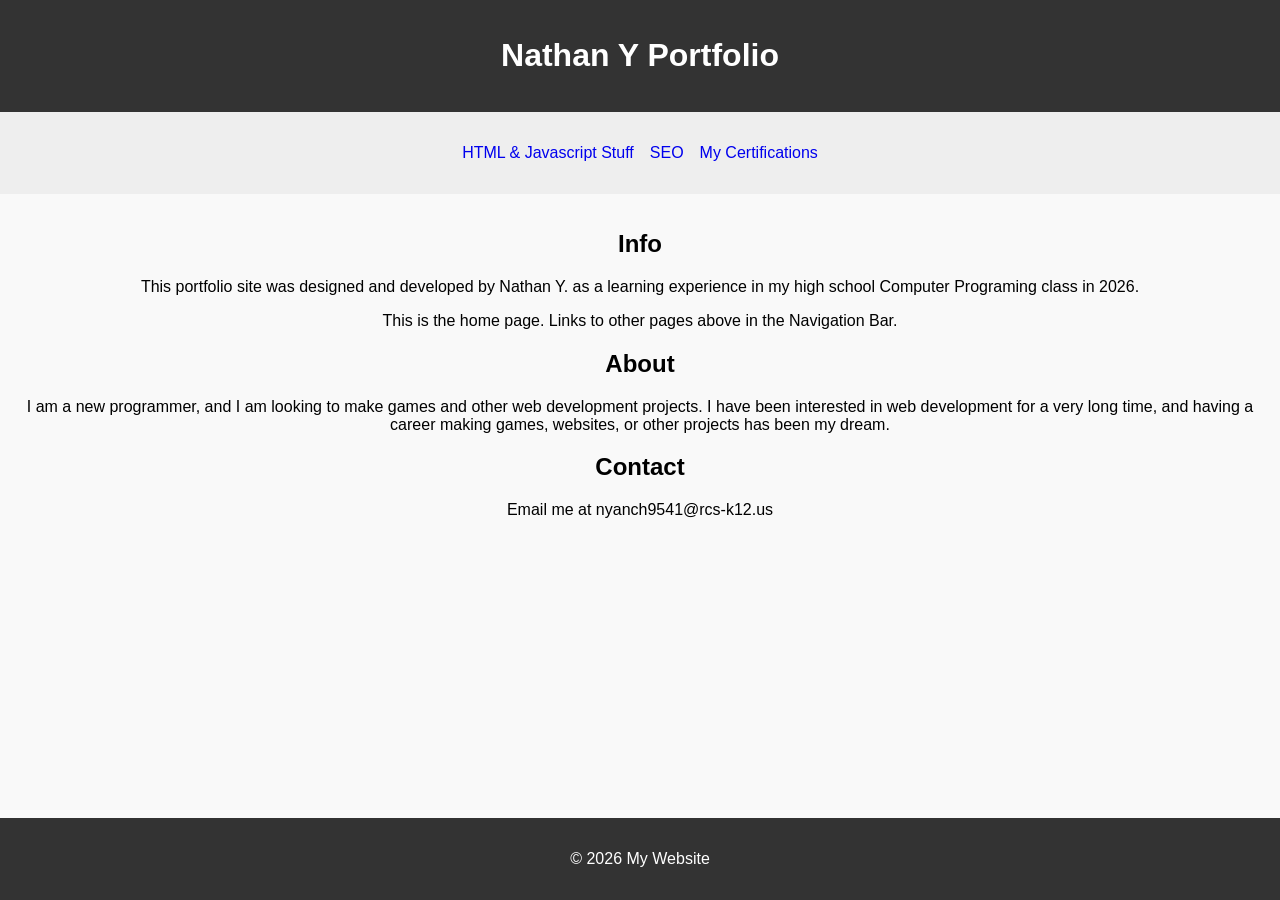
<file: index.html>
<!DOCTYPE html>
<html lang="en">
<head>
    <meta charset="UTF-8">
    <meta name="viewport" content="width=device-width, initial-scale=1.0">
    <title>Nathan Y. Portfolio</title>
    <link rel="stylesheet" href="stylesheet.css">
    <meta name="keywords" content="portfolio, html, css, programming, career">
</head>
<body>
    <header class="banner">
        <h1>Nathan Y Portfolio</h1>
    </header>
    <nav class="navigation">
        <ul>
			<a href="HTMLandJavascriptstuff.html" target="_blank">HTML & Javascript Stuff</a>
			<a href="SEO.html" target="_blank">SEO</a>
			<a href="Certifications.html" target="_blank">My Certifications</a>
        </ul>
    </nav>
    <main class="content">
        <h2>Info</h2>
        <p>This portfolio site was designed and developed by Nathan Y. as a learning experience in my high school Computer Programing class in 2026.</p>
	<p>This is the home page. Links to other pages above in the Navigation Bar.</p>
	<div id="About">
		<h2>About</h2>
		<P>I am a new programmer, and I am looking to make games and other web development projects. I have been interested in web development for a very long time, and having a career making games, websites, or other projects has been my dream.</P>
	</div>
	<div id="Contact">
		<h2>Contact</h2>
		<P>Email me at nyanch9541@rcs-k12.us</P>
	</div>

	
    </main>
    <footer class="footer">
        <p>&copy; 2026 My Website</p>
    </footer>
</body>

</html>
</file>
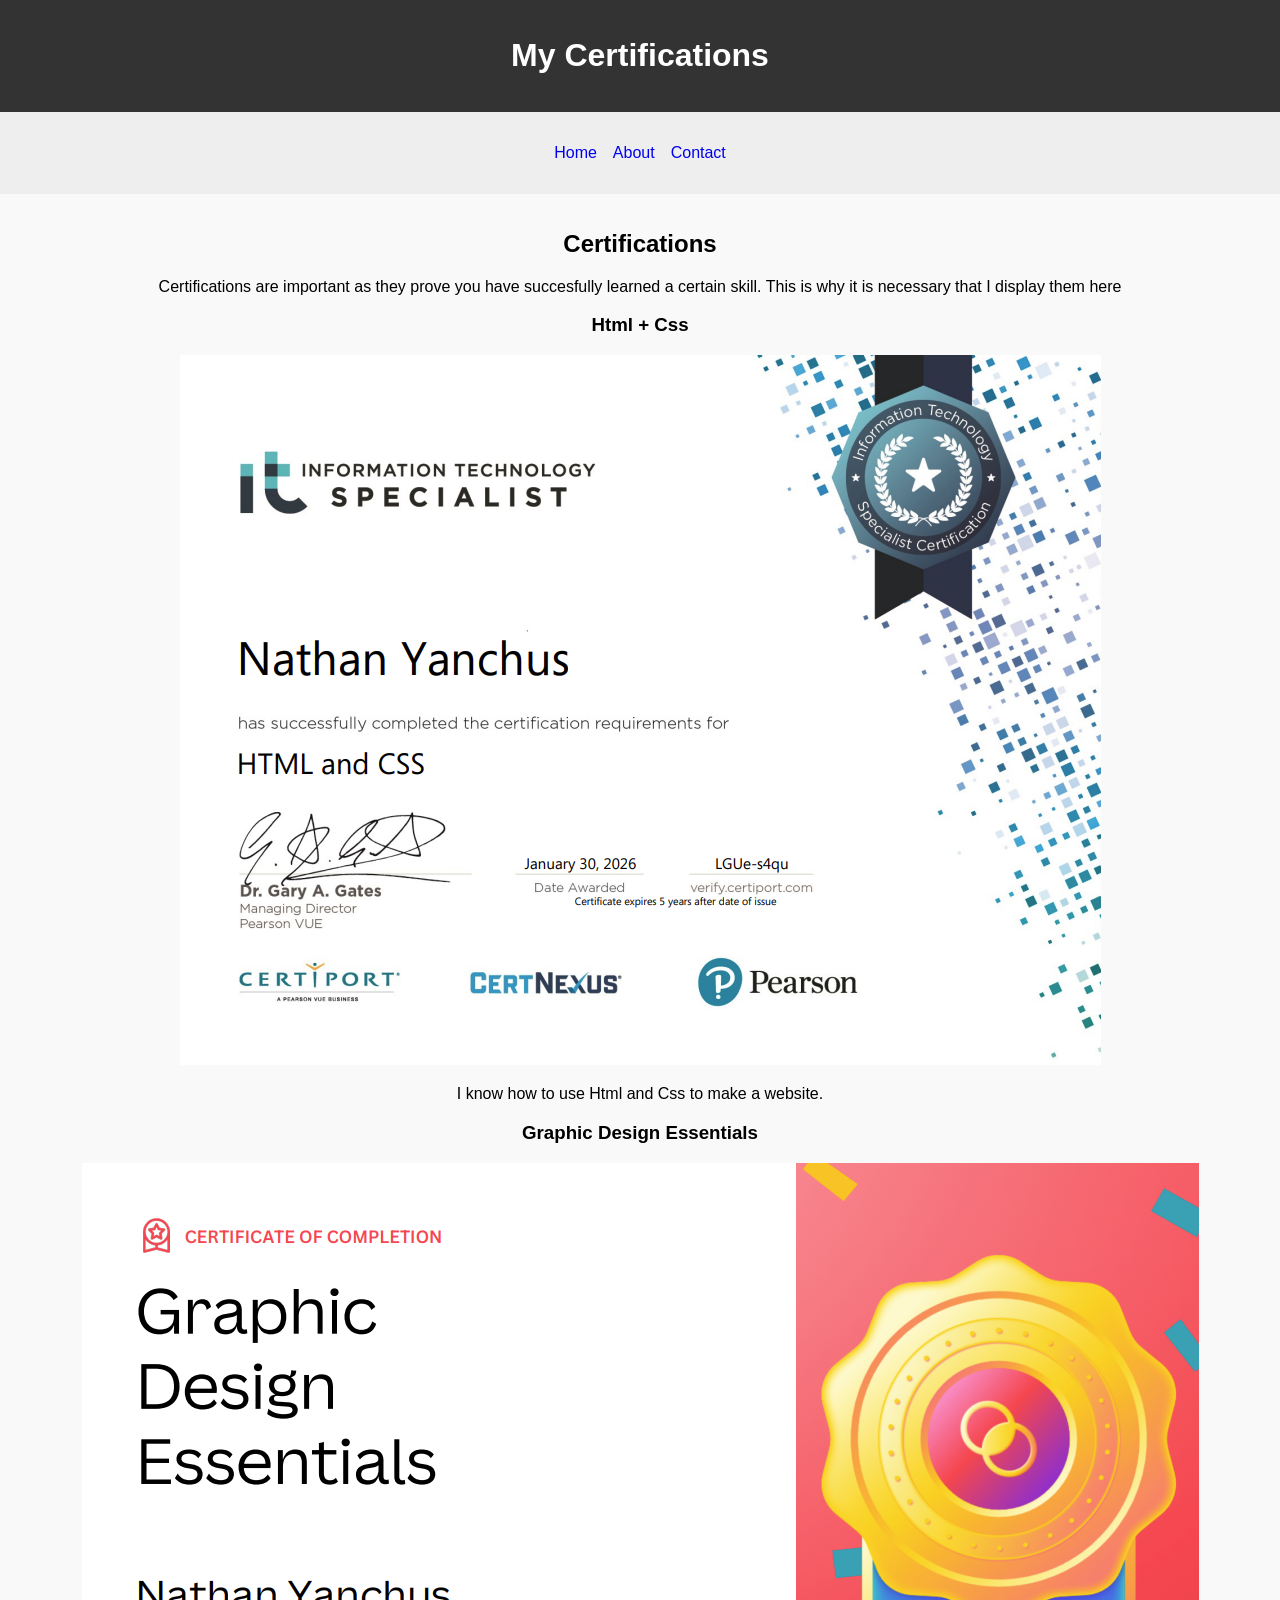
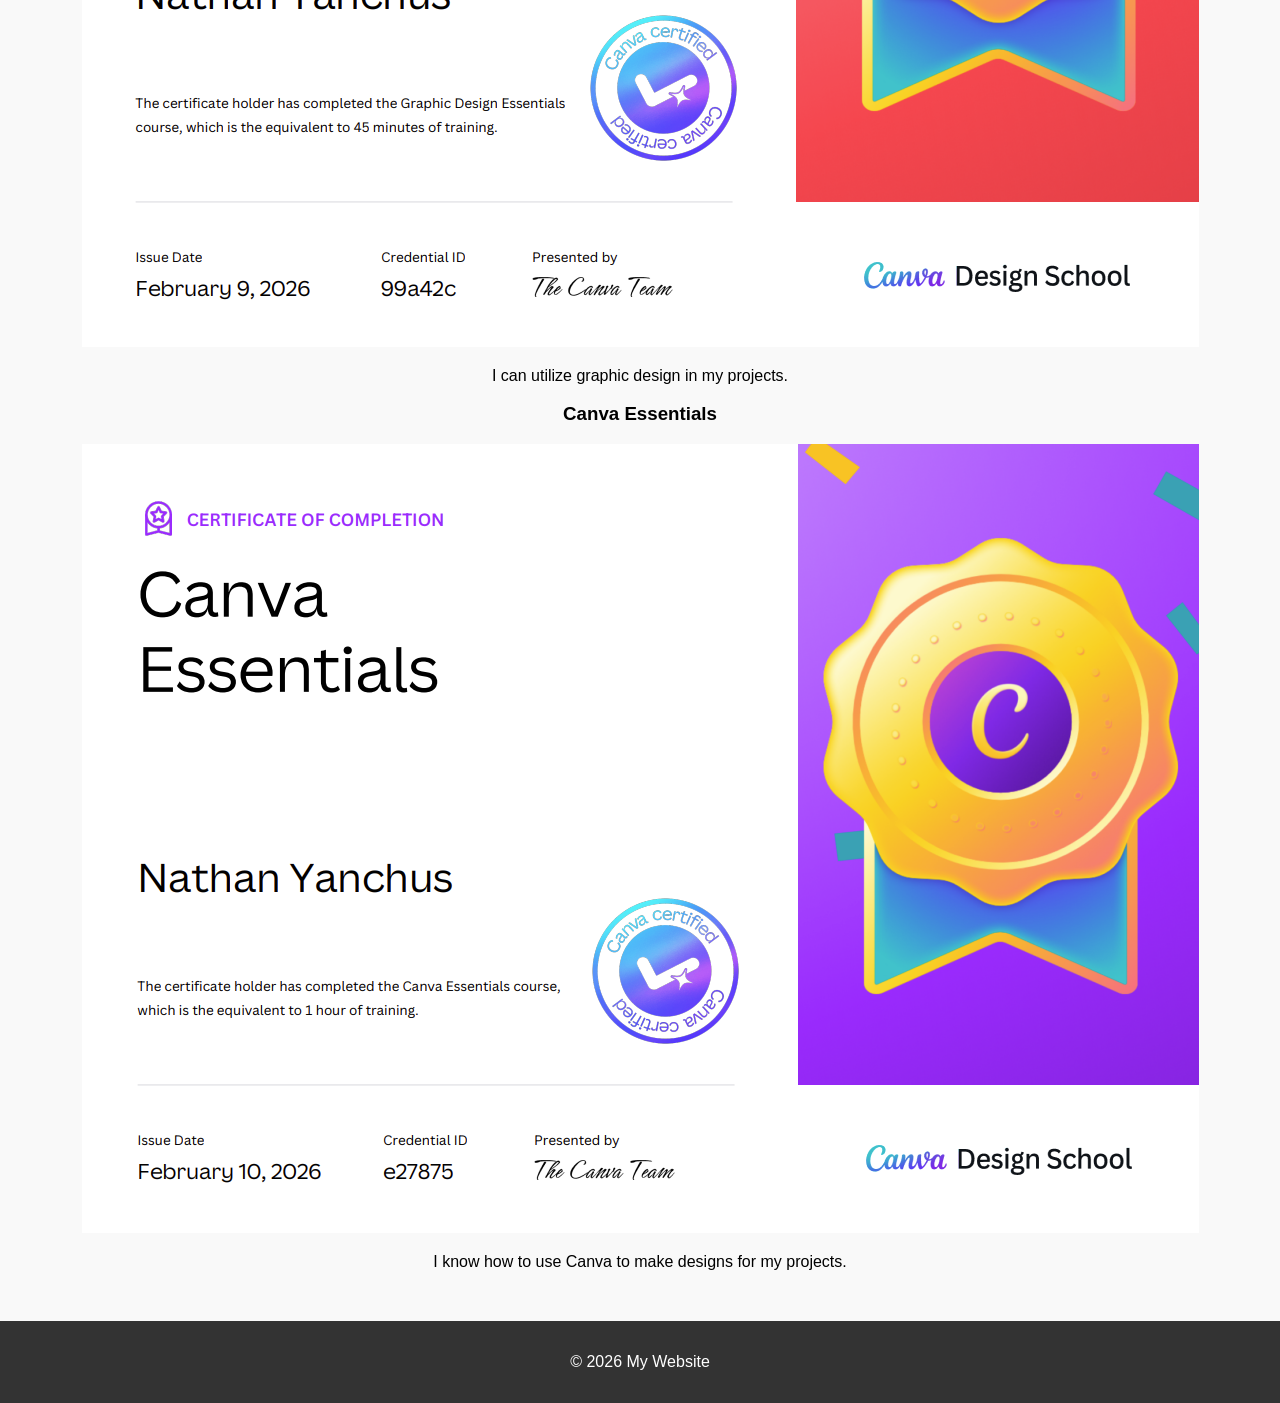
<file: Certifications.html>
<!DOCTYPE html>
<html lang="en">
<head>
    <meta charset="UTF-8">
    <meta name="viewport" content="width=device-width, initial-scale=1.0">
    <title>My Certifications</title>
    <link rel="stylesheet" href="stylesheet.css">
    <meta name="keywords" content="portfolio, html, css, programming">
</head>
<body>
    <header class="banner">
        <h1>My Certifications</h1>
    </header>
    <nav class="navigation">
        <ul>
            <li><a href="#">Home</a></li>
            <li><a href="#">About</a></li>
            <li><a href="#">Contact</a></li>
        </ul>
    </nav>
    <main class="content">
        <h2>Certifications</h2>
        <p>Certifications are important as they prove you have succesfully learned a certain skill. This is why it is necessary that I display them here</p>
		<h3>Html + Css</h3>
		<img src="htmlcsscert.png">
		<p>I know how to use Html and Css to make a website.</p>
		<h3>Graphic Design Essentials</h3>
		<img src="gdecert.png">
		<p>I can utilize graphic design in my projects.</p>
		<h3>Canva Essentials</h3>
		<img src="cecert.png">
		<p>I know how to use Canva to make designs for my projects.</p>
	<img href=""> 
    </main>
    <footer class="footer">
        <p>&copy; 2026 My Website</p>
    </footer>
</body>
</html>
</file>
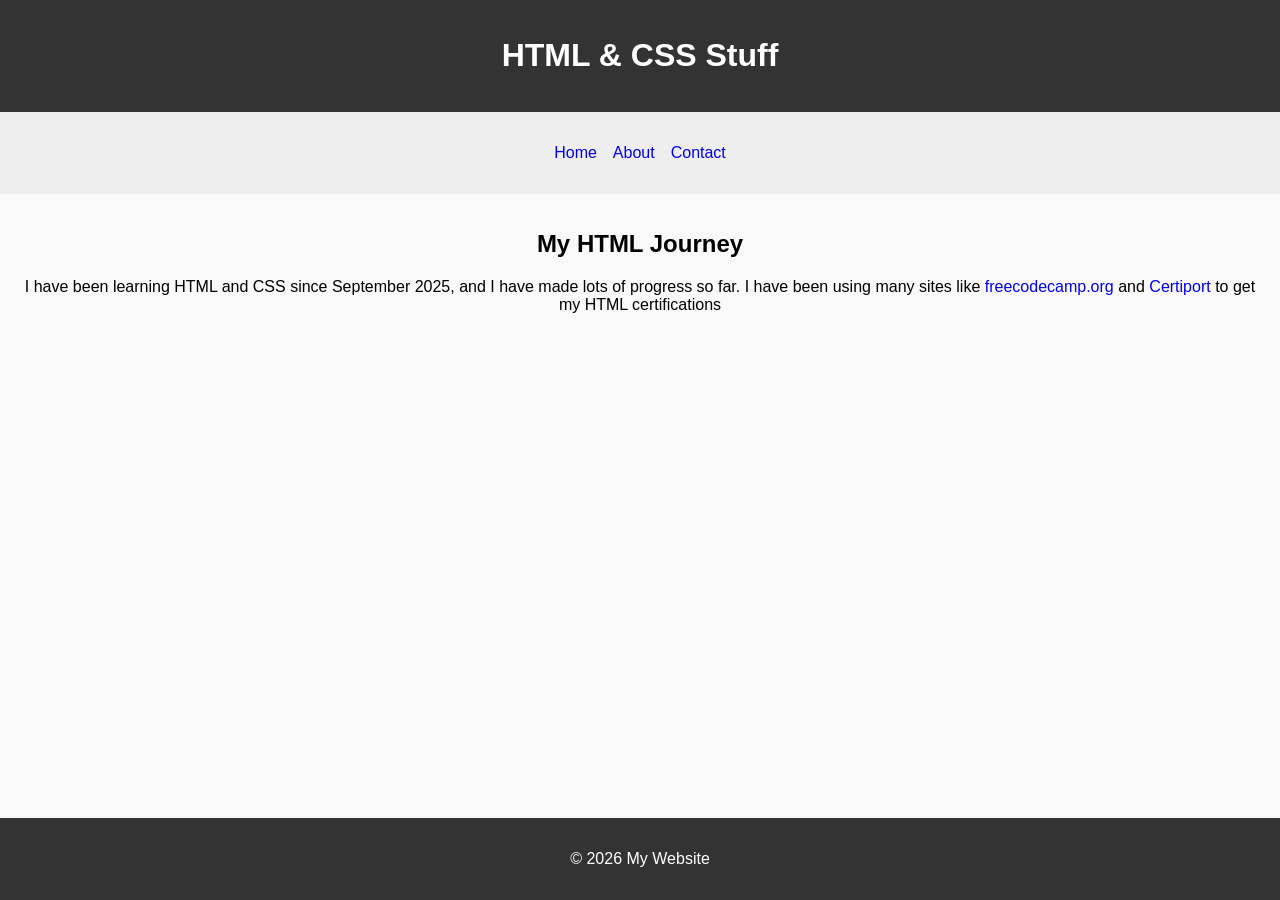
<file: HTMLandCSSstuff.html>
<!DOCTYPE html>
<html lang="en">
<head>
    <meta charset="UTF-8">
    <meta name="viewport" content="width=device-width, initial-scale=1.0">
    <title>HTML & CSS</title>
    <link rel="stylesheet" href="stylesheet.css">
    <meta name="keywords" content="portfolio, html, css, programming">
</head>
<body>
    <header class="banner">
        <h1>HTML & CSS Stuff</h1>
    </header>
    <nav class="navigation">
        <ul>
            <li><a href="#">Home</a></li>
            <li><a href="#">About</a></li>
            <li><a href="#">Contact</a></li>
        </ul>
    </nav>
    <main class="content">
        <h2>My HTML Journey</h2>
        <p>I have been learning HTML and CSS since September 2025, and I have made lots of progress so far. I have been using many sites like <a href="https://www.freecodecamp.org/" target="_blank">freecodecamp.org</a> and <a href="https://www.certiport.com/" target="_blank">Certiport</a> to get my HTML certifications</p> 
    </main>
    <footer class="footer">
        <p>&copy; 2026 My Website</p>
    </footer>
</body>
</html>
</file>
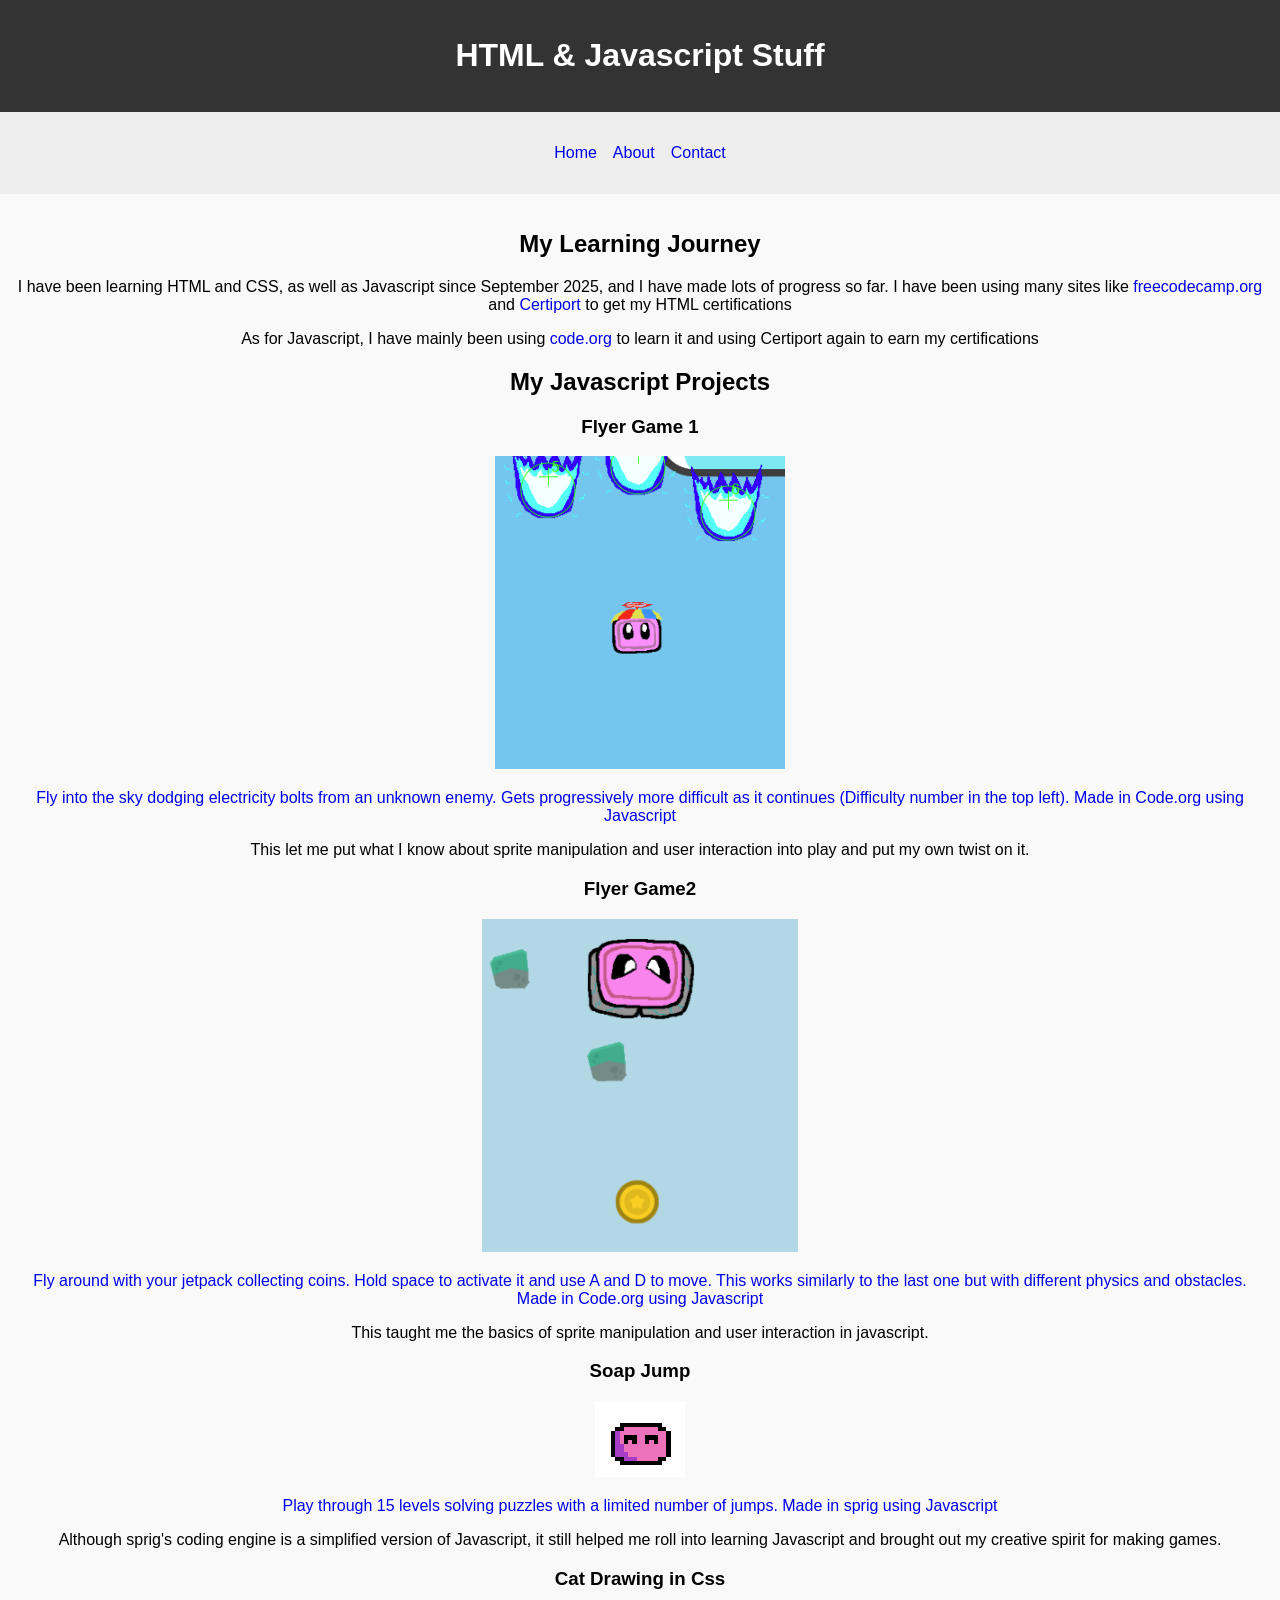
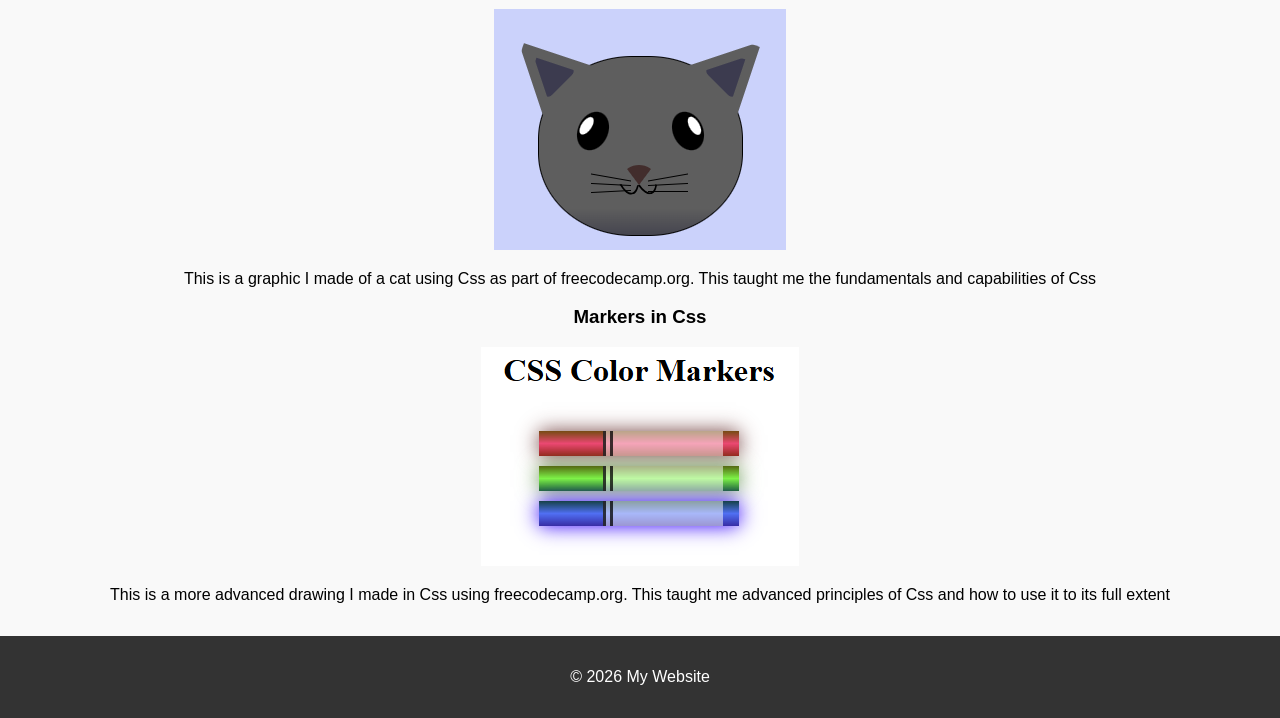
<file: HTMLandJavascriptstuff.html>
<!DOCTYPE html>
<html lang="en">
<head>
    <meta charset="UTF-8">
    <meta name="viewport" content="width=device-width, initial-scale=1.0">
    <title>HTML & CSS</title>
    <link rel="stylesheet" href="stylesheet.css">
    <meta name="keywords" content="portfolio, html, css, programming">
</head>
<body>
    <header class="banner">
        <h1>HTML & Javascript Stuff</h1>
    </header>
    <nav class="navigation">
        <ul>
            <li><a href="index.html">Home</a></li>
            <li><a href="#">About</a></li>
            <li><a href="#">Contact</a></li>
        </ul>
    </nav>
    <main class="content">
        <h2>My Learning Journey</h2>
        <p>I have been learning HTML and CSS, as well as Javascript since September 2025, and I have made lots of progress so far. I have been using many sites like <a href="https://www.freecodecamp.org/" target="_blank">freecodecamp.org</a> and <a href="https://www.certiport.com/" target="_blank">Certiport</a> to get my HTML certifications</p> 
        <p>As for Javascript, I have mainly been using <a href="https://code.org/en-US">code.org</a> to learn it and using Certiport again to earn my certifications</p>
        <h2>My Javascript Projects</h2>
        <h3>Flyer Game 1</h3>
        <img src="soaply.png">
        <p><a href="https://studio.code.org/projects/gamelab/32836684-5e76-4d8b-aa31-6eaaf33ceb6e" target="_blank">Fly into the sky dodging electricity bolts from an unknown enemy. Gets progressively more difficult as it continues (Difficulty number in the top left). Made in Code.org using Javascript</a></p>
        <p>This let me put what I know about sprite manipulation and user interaction into play and put my own twist on it.</p>
        <h3>Flyer Game2</h3>
        <img src="soapjet.png">
        <p><a href="https://studio.code.org/projects/gamelab/98ea5db2-6b65-4498-b7c9-2050afd22b80" target="_blank">Fly around with your jetpack collecting coins. Hold space to activate it and use A and D to move. This works similarly to the last one but with different physics and obstacles. Made in Code.org using Javascript</a></p>
        <p>This taught me the basics of sprite manipulation and user interaction in javascript.</p>
        <h3>Soap Jump</h3>
        <img src="soapjump.png">
        <p><a href="https://sprig.hackclub.com/share/HDEqlD3ind4XVWhcRWAp" target="_blank">Play through 15 levels solving puzzles with a limited number of jumps. Made in sprig using Javascript</a></p>
        <p>Although sprig's coding engine is a simplified version of Javascript, it still helped me roll into learning Javascript and brought out my creative spirit for making games.</p>
        <h3>Cat Drawing in Css</h3>
        <img src="csscat.png">
        <p>This is a graphic I made of a cat using Css as part of freecodecamp.org. This taught me the fundamentals and capabilities of Css</p>
        <h3>Markers in Css</h3>
        <img src="cssmarkers.png">
        <p>This is a more advanced drawing I made in Css using freecodecamp.org. This taught me advanced principles of Css and how to use it to its full extent</p>
    </main>
    <footer class="footer">
        <p>&copy; 2026 My Website</p>
    </footer>
</body>
</html>
</file>
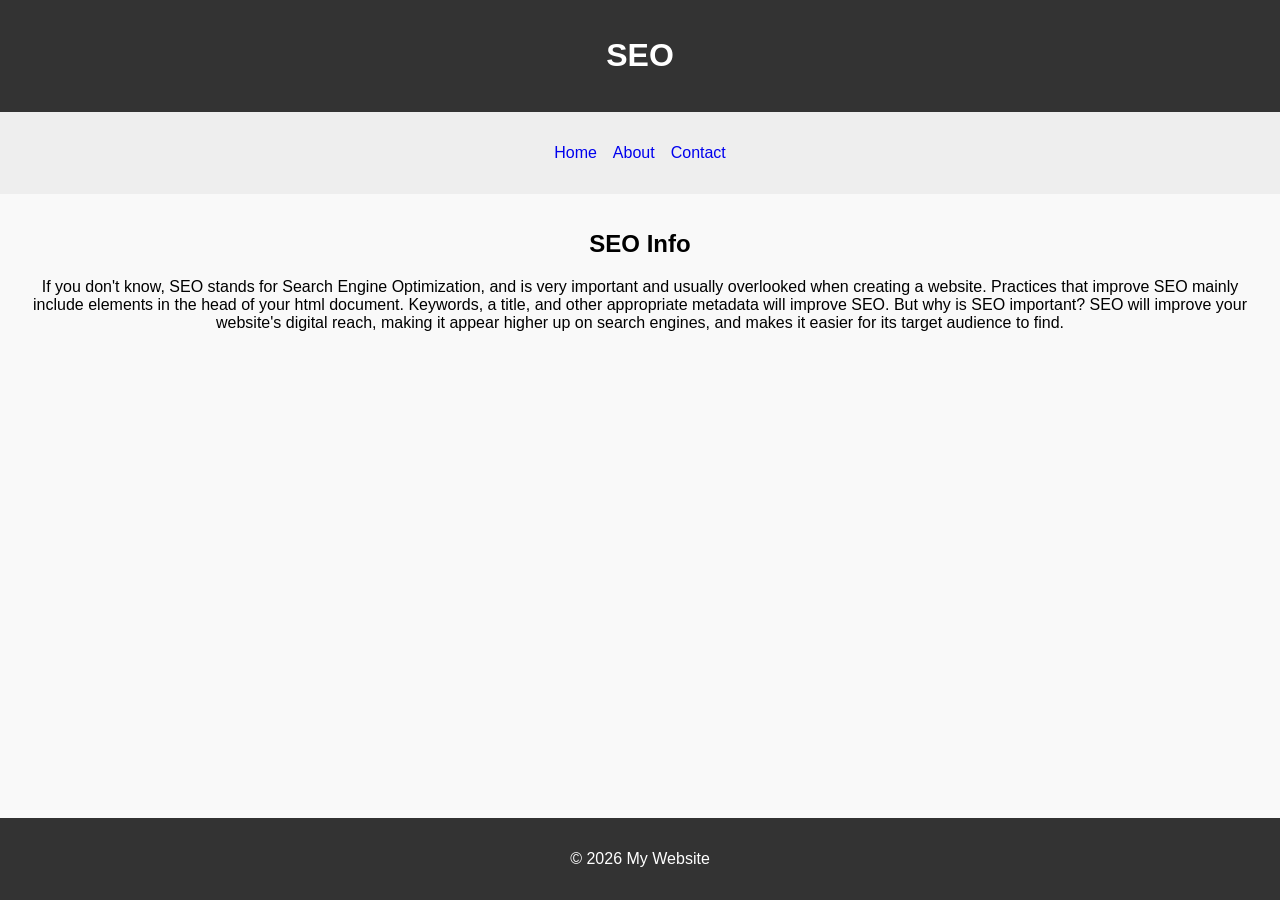
<file: SEO.html>
<!DOCTYPE html>
<html lang="en">
<head>
    <meta charset="UTF-8">
    <meta name="viewport" content="width=device-width, initial-scale=1.0">
    <title>SEO</title>
    <link rel="stylesheet" href="stylesheet.css">
    <meta name="keywords" content="portfolio, html, css, programming">
</head>
<body>
    <header class="banner">
        <h1>SEO</h1>
    </header>
    <nav class="navigation">
        <ul>
            <li><a href="#">Home</a></li>
            <li><a href="#">About</a></li>
            <li><a href="#">Contact</a></li>
        </ul>
    </nav>
    <main class="content">
        <h2>SEO Info</h2>
        <p>If you don't know, SEO stands for Search Engine Optimization, and is very important and usually overlooked when creating a website. Practices that improve SEO mainly include elements in the head of your html document. Keywords, a title, and other appropriate metadata will improve SEO. But why is SEO important? SEO will improve your website's digital reach, making it appear higher up on search engines, and makes it easier for its target audience to find.</p> 
    </main>
    <footer class="footer">
        <p>&copy; 2026 My Website</p>
    </footer>
</body>
</html>
</file>
<file: stylesheet.css>
body {
    display: flex;
    flex-direction: column; /* Stacks children vertically */
    min-height: 100vh; /* Ensures the footer stays at the bottom */
    margin: 0;
    font-family: sans-serif;
}

header, nav, main, footer {
    padding: 1rem;
    text-align: center;
}

header {
    background-color: #333;
    color: white;
}

nav {
    background-color: #eee;
}

nav ul {
    list-style: none;
    padding: 0;
    display: flex; /* Aligns nav items horizontally */
    justify-content: center;
    gap: 1rem; /* Adds space between links */
}

main {
    flex-grow: 1; /* Makes the content area expand to fill available space */
    background-color: #f9f9f9;
}

footer {
    background-color: #333;
    color: white;
}

a {
text-decoration: none;
}

a:visited {
	color: green;
}

a:hover {
    background-color: yellow;
    color: blue;
    text-decoration: underline;
}

a:active {
	background-color: orange;
	color: maroon;
}
</file>
